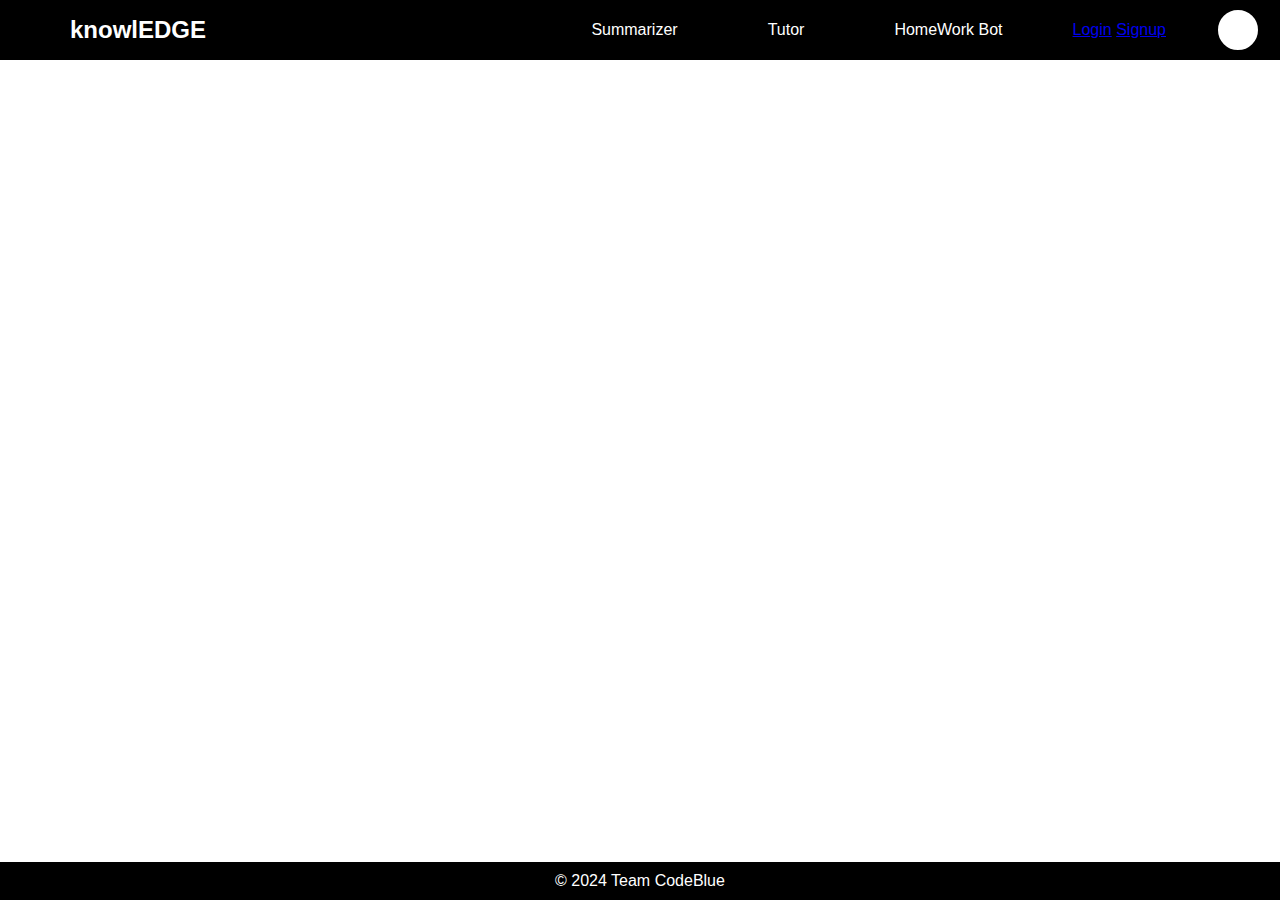
<file: knowlEDGE/index.html>
<!DOCTYPE html>
<html lang="en">
<head>
    <meta charset="UTF-8">
    <meta name="viewport" content="width=device-width, initial-scale=1.0">
    <title>knowlEDGE Website</title>
    <link rel="stylesheet" href="style.css">
</head>
<body>
    <nav class="navbar">
        <div class="logo">knowlEDGE</div>
        <div class="nav-items">
            <div class="nav-item">Summarizer</div>
            <div class="nav-item">Tutor</div>
            <div class="nav-item">HomeWork Bot</div>
            <div class="login-signup">
                <a href="login.html">Login</a>
                <a href="signup.html">Signup</a>
            </div>
            <div class="profile-circle"></div>
        </div>
    </nav>
    <footer class="footer">
        &copy; 2024 Team CodeBlue
    </footer>
</body>
</html>
</file>
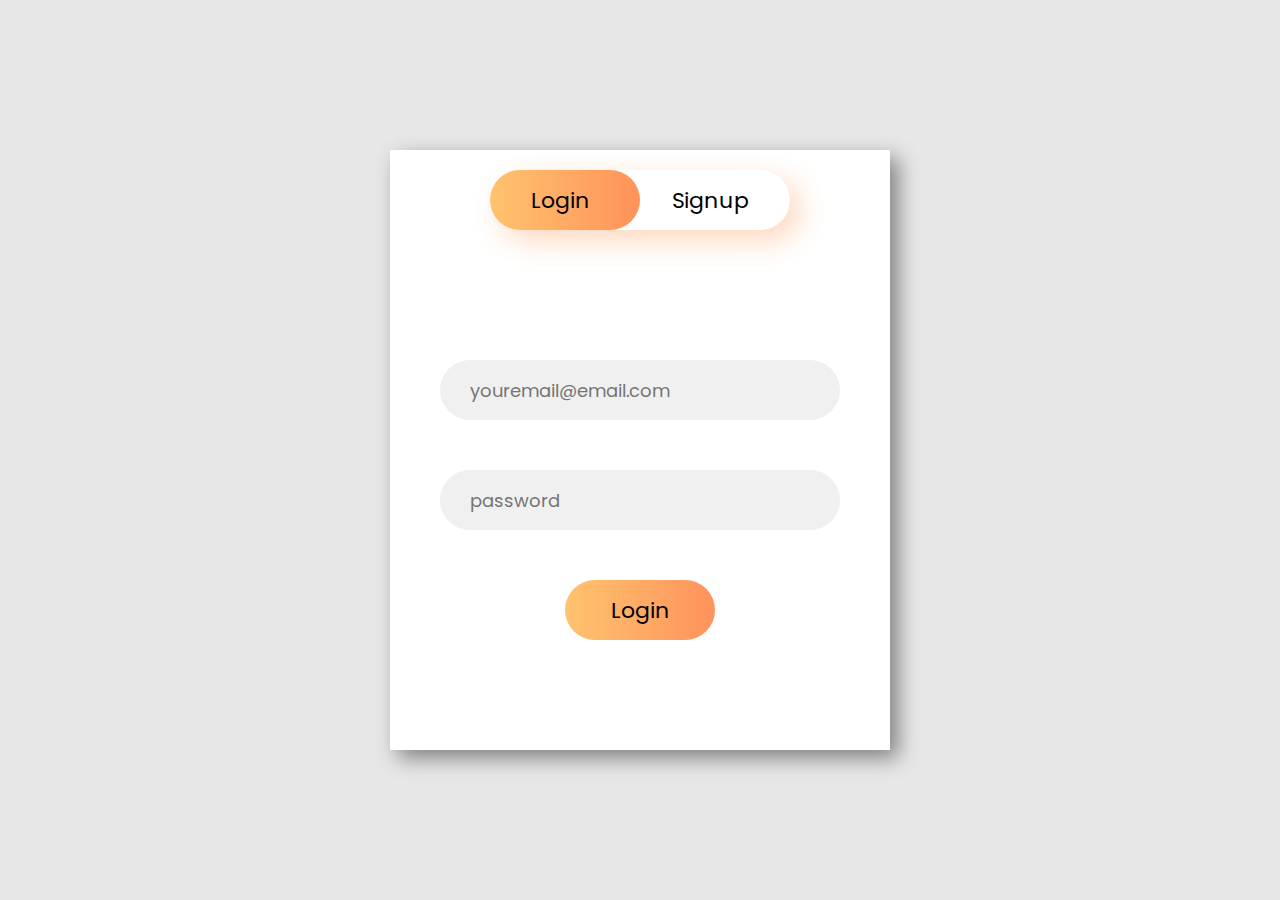
<file: login.html>
<!DOCTYPE html>
    <html lang="en">
    <head>
        <meta charset="UTF-8">
        <meta name="viewport" 
            content="width=device-width, 
                            initial-scale=1.0">
        <title>Login&SignUp</title>
        <link rel="stylesheet" 
            href="login.css   ">
    </head>

    <body>

        <!-- container div -->
        <div class="container">

            <!-- upper button section to select
                the login or signup form -->
            <div class="slider"></div>
            <div class="btn">
                <button class="login">Login</button>
                <button class="signup">Signup</button>
            </div>

            <!-- Form section that contains the
                login and the signup form -->
            <div class="form-section">

                <!-- login form -->
                <div class="login-box">
                    <input type="email" 
                        class="email ele" 
                        placeholder="youremail@email.com">
                    <input type="password"
                        class="password ele" 
                        placeholder="password">
                    <button class="clkbtn">Login</button>
                </div>

                <!-- signup form -->
                <div class="signup-box">
                    <input type="text" 
                        class="name ele" 
                        placeholder="Enter your name">
                    <input type="email" 
                        class="email ele" 
                        placeholder="youremail@email.com">
                    <input type="password" 
                        class="password ele" 
                        placeholder="password">
                    <input type="password" 
                        class="password ele" 
                        placeholder="Confirm password">
                    <button class="clkbtn">Signup</button>
                </div>
            </div>
        </div>
        <script src="script.js"></script>
    </body>
    </html>
</file>
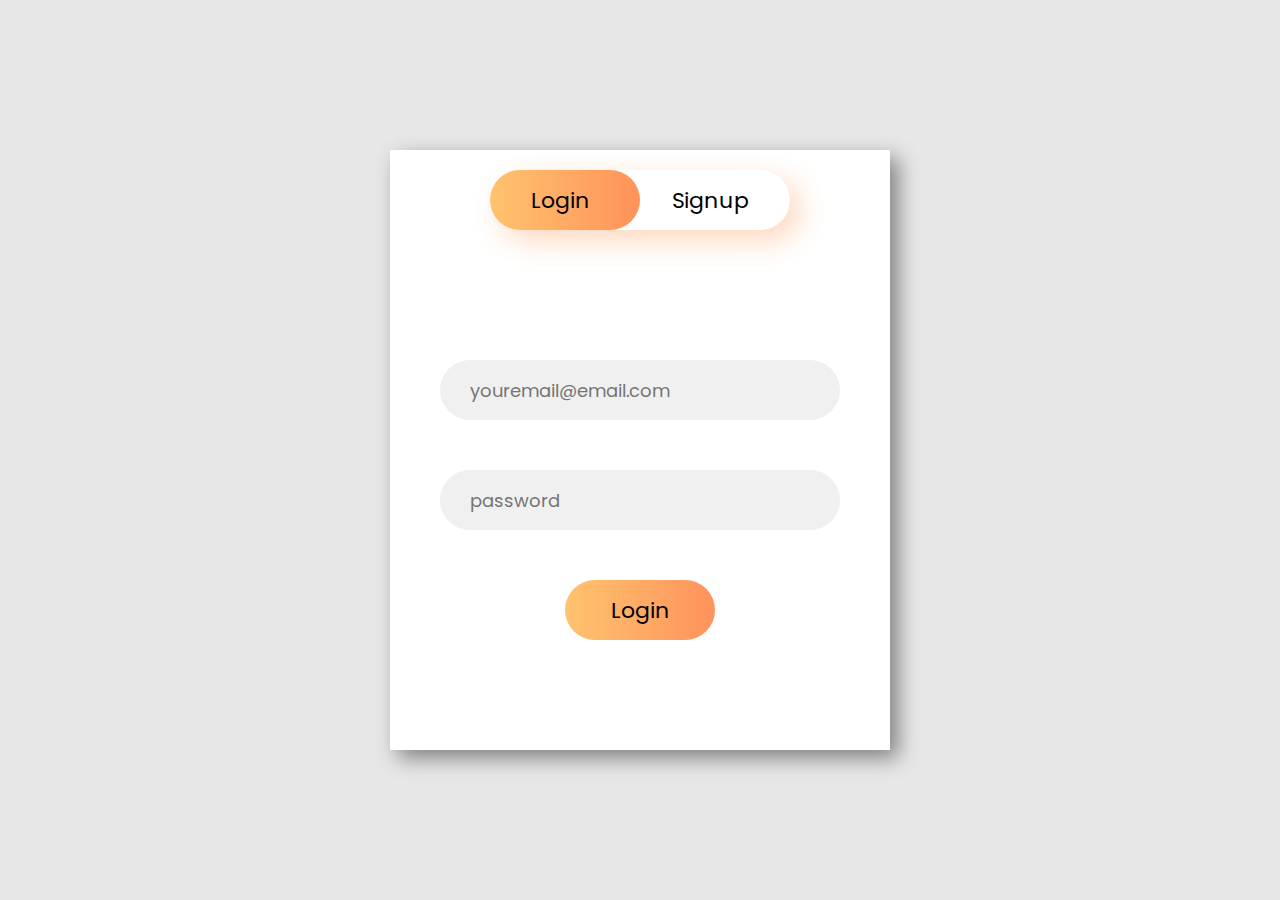
<file: knowlEDGE/login.html>
<!DOCTYPE html>
<html lang="en">
<head>
    <meta charset="UTF-8">
    <meta name="viewport" 
          content="width=device-width, 
                         initial-scale=1.0">
    <title>Login&SignUp</title>
    <link rel="stylesheet" 
          href="style1.css">
</head>

<body>

    <!-- container div -->
    <div class="container">

        <!-- upper button section to select
             the login or signup form -->
        <div class="slider"></div>
        <div class="btn">
            <button class="login">Login</button>
            <button class="signup">Signup</button>
        </div>

        <!-- Form section that contains the
             login and the signup form -->
        <div class="form-section">

            <!-- login form -->
            <div class="login-box">
                <input type="email" 
                       class="email ele" 
                       placeholder="youremail@email.com">
                <input type="password"
                       class="password ele" 
                       placeholder="password">
                <button class="clkbtn">Login</button>
            </div>

            <!-- signup form -->
            <div class="signup-box">
                <input type="text" 
                       class="name ele" 
                       placeholder="Enter your name">
                <input type="email" 
                       class="email ele" 
                       placeholder="youremail@email.com">
                <input type="password" 
                       class="password ele" 
                       placeholder="password">
                <input type="password" 
                       class="password ele" 
                       placeholder="Confirm password">
                <button class="clkbtn">Signup</button>
            </div>
        </div>
    </div>
    <script src="script.js"></script>
</body>
</html>
</file>
<file: knowlEDGE/style.css>
body {
  margin: 0;
  font-family: Arial, sans-serif;
  background-color: white;
  color: black;
}

.navbar {
  display: flex;
  justify-content: space-between;
  align-items: center;
  padding: 0 20px;
  height: 60px;
  background-color: black;
  color: white;
}

.logo {
  font-size: 1.5em;
  font-weight: bold;
  padding-left: 50px;
}

.nav-items {
  display: flex;
  gap: 50px; 
  align-items: center;
}

.nav-item {
  padding: 10px 20px;
  cursor: pointer;
  transition: background-color 0.3s ease, border-radius 0.3s ease;
  font-size: 1em;
  border-radius: 15px;
}

.nav-item:hover {
  background-color: white;
  color: black;
  border-radius: 15px;
}

.profile-circle {
  width: 40px;
  height: 40px;
  background-color: white;
  border-radius: 50%;
  border: 2px solid black;
}

.footer {
  position: fixed;
  bottom: 0;
  width: 100%;
  text-align: center;
  padding: 10px 0;
  background-color: black;
  color: white;
}

.container {
  display: flex;
  justify-content: space-around;
  align-items: stretch;
  margin: 20px;
}
.card {
  border: 1px solid #ccc;
  border-radius: 8px;
  width: 200px;
  text-align: center;
  padding: 20px;
  box-shadow: 2px 2px 10px rgba(0,0,0,0.1);
  transition: transform 0.2s;
  text-decoration: none;
  color: black;
  height: 300px;
  display: flex;
  flex-direction: column;
  justify-content: space-between;
}
.card img {
  max-width: 100%;
  border-radius: 8px;
  flex-grow: 1;
}
.card h3, .card p {
  margin: 10px 0;
}
.card:hover {
  transform: scale(1.05);
  box-shadow: 4px 4px 15px rgba(0,0,0,0.2);
}
</file>
<file: login.css>
@import url(
"https://fonts.googleapis.com/css2?family=Poppins:ital,wght@0,100;0,200;0,300;0,400;0,500;0,600;0,700;0,800;0,900;1,100;1,200;1,300;1,400;1,500;1,600;1,700;1,800;1,900&display=swap");

* {
    margin: 0;
    padding: 0;
    box-sizing: border-box;
    font-family: "Poppins", sans-serif;
}

body {
    height: 100vh;
    width: 100vw;
    display: flex;
    justify-content: center;
    align-items: center;
    flex-direction: column;
    gap: 30px;
    background-color: rgb(231, 231, 231);
}

header {
    width: 100%;
    display: flex;
    flex-direction: column;
    align-items: center;
    justify-content: center;
    gap: 8px;
}

.heading {
    color: rgb(0, 17, 128);
    background-color: azure;
    padding: 10px;
    border-radius: 10px;
    border: 2px solid rgba(0, 17, 128, 0.2);
    box-shadow: 0 4px 8px rgba(0, 17, 128, 0.2);
    text-align: center;
    font-family: 'Arial', sans-serif;
}
.title {
    font-weight: 400;
    letter-spacing: 1.5px;
}

.container {
    height: 600px;
    width: 500px;
    background-color: white;
    box-shadow: 8px 8px 20px rgb(128, 128, 128);
    position: relative;
    overflow: hidden;
}

.btn {
    height: 60px;
    width: 300px;
    margin: 20px auto;
    box-shadow: 10px 10px 30px rgb(254, 215, 188);
    border-radius: 50px;
    display: flex;
    justify-content: space-around;
    align-items: center;
}

.login,
.signup {
    font-size: 22px;
    border: none;
    outline: none;
    background-color: transparent;
    position: relative;
    cursor: pointer;
}

.slider {
    height: 60px;
    width: 150px;
    border-radius: 50px;
    background-image: linear-gradient(to right,
            rgb(255, 195, 110),
            rgb(255, 146, 91));
    position: absolute;
    top: 20px;
    left: 100px;
    transition: all 0.5s ease-in-out;
}

.moveslider {
    left: 250px;
}

.form-section {
    height: 500px;
    width: 1000px;
    padding: 20px 0;
    display: flex;
    position: relative;
    transition: all 0.5s ease-in-out;
    left: 0px;
}

.form-section-move {
    left: -500px;
}

.login-box,
.signup-box {
    height: 100%;
    width: 500px;
    display: flex;
    flex-direction: column;
    align-items: center;
    justify-content: center;
    padding: 0px 40px;
}

.login-box {
    gap: 50px;
}

.signup-box {
    gap: 30px;
}

.ele {
    height: 60px;
    width: 400px;
    outline: none;
    border: none;
    color: rgb(77, 77, 77);
    background-color: rgb(240, 240, 240);
    border-radius: 50px;
    padding-left: 30px;
    font-size: 18px;
}

.clkbtn {
    height: 60px;
    width: 150px;
    border-radius: 50px;
    background-image: linear-gradient(to right,
            rgb(255, 195, 110),
            rgb(255, 146, 91));
    font-size: 22px;
    border: none;
    cursor: pointer;
}

/* For Responsiveness of the page */

@media screen and (max-width: 650px) {
    .container {
        height: 600px;
        width: 300px;
    }

    .title {
        font-size: 15px;
    }

    .btn {
        height: 50px;
        width: 200px;
        margin: 20px auto;
    }

    .login,
    .signup {
        font-size: 19px;
    }

    .slider {
        height: 50px;
        width: 100px;
        left: 50px;
    }

    .moveslider {
        left: 150px;
    }

    .form-section {
        height: 500px;
        width: 600px;
    }

    .form-section-move {
        left: -300px;
    }

    .login-box,
    .signup-box {
        height: 100%;
        width: 300px;
    }

    .ele {
        height: 50px;
        width: 250px;
        font-size: 15px;
    }

    .clkbtn {
        height: 50px;
        width: 130px;
        font-size: 19px;
    }
}

@media screen and (max-width: 320px) {
    .container {
        height: 600px;
        width: 250px;
    }

    .heading {
        font-size: 30px;
    }

    .title {
        font-size: 10px;
    }

    .btn {
        height: 50px;
        width: 200px;
        margin: 20px auto;
    }

    .login,
    .signup {
        font-size: 19px;
    }

    .slider {
        height: 50px;
        width: 100px;
        left: 27px;
    }

    .moveslider {
        left: 127px;
    }

    .form-section {
        height: 500px;
        width: 500px;
    }

    .form-section-move {
        left: -250px;
    }

    .login-box,
    .signup-box {
        height: 100%;
        width: 250px;
    }

    .ele {
        height: 50px;
        width: 220px;
        font-size: 15px;
    }

    .clkbtn {
        height: 50px;
        width: 130px;
        font-size: 19px;
    }
}
</file>
<file: knowlEDGE/style1.css>
@import url(
"https://fonts.googleapis.com/css2?family=Poppins:ital,wght@0,100;0,200;0,300;0,400;0,500;0,600;0,700;0,800;0,900;1,100;1,200;1,300;1,400;1,500;1,600;1,700;1,800;1,900&display=swap");

* {
    margin: 0;
    padding: 0;
    box-sizing: border-box;
    font-family: "Poppins", sans-serif;
}

body {
    height: 100vh;
    width: 100vw;
    display: flex;
    justify-content: center;
    align-items: center;
    flex-direction: column;
    gap: 30px;
    background-color: rgb(231, 231, 231);
}

header {
    width: 100%;
    display: flex;
    flex-direction: column;
    align-items: center;
    justify-content: center;
    gap: 8px;
}

.heading {
    color: rgb(0, 17, 128);
    background-color: azure;
    padding: 10px;
    border-radius: 10px;
    border: 2px solid rgba(0, 17, 128, 0.2);
    box-shadow: 0 4px 8px rgba(0, 17, 128, 0.2);
    text-align: center;
    font-family: 'Arial', sans-serif;
}
.title {
    font-weight: 400;
    letter-spacing: 1.5px;
}

.container {
    height: 600px;
    width: 500px;
    background-color: white;
    box-shadow: 8px 8px 20px rgb(128, 128, 128);
    position: relative;
    overflow: hidden;
}

.btn {
    height: 60px;
    width: 300px;
    margin: 20px auto;
    box-shadow: 10px 10px 30px rgb(254, 215, 188);
    border-radius: 50px;
    display: flex;
    justify-content: space-around;
    align-items: center;
}

.login,
.signup {
    font-size: 22px;
    border: none;
    outline: none;
    background-color: transparent;
    position: relative;
    cursor: pointer;
}

.slider {
    height: 60px;
    width: 150px;
    border-radius: 50px;
    background-image: linear-gradient(to right,
            rgb(255, 195, 110),
            rgb(255, 146, 91));
    position: absolute;
    top: 20px;
    left: 100px;
    transition: all 0.5s ease-in-out;
}

.moveslider {
    left: 250px;
}

.form-section {
    height: 500px;
    width: 1000px;
    padding: 20px 0;
    display: flex;
    position: relative;
    transition: all 0.5s ease-in-out;
    left: 0px;
}

.form-section-move {
    left: -500px;
}

.login-box,
.signup-box {
    height: 100%;
    width: 500px;
    display: flex;
    flex-direction: column;
    align-items: center;
    justify-content: center;
    padding: 0px 40px;
}

.login-box {
    gap: 50px;
}

.signup-box {
    gap: 30px;
}

.ele {
    height: 60px;
    width: 400px;
    outline: none;
    border: none;
    color: rgb(77, 77, 77);
    background-color: rgb(240, 240, 240);
    border-radius: 50px;
    padding-left: 30px;
    font-size: 18px;
}

.clkbtn {
    height: 60px;
    width: 150px;
    border-radius: 50px;
    background-image: linear-gradient(to right,
            rgb(255, 195, 110),
            rgb(255, 146, 91));
    font-size: 22px;
    border: none;
    cursor: pointer;
}

/* For Responsiveness of the page */

@media screen and (max-width: 650px) {
    .container {
        height: 600px;
        width: 300px;
    }

    .title {
        font-size: 15px;
    }

    .btn {
        height: 50px;
        width: 200px;
        margin: 20px auto;
    }

    .login,
    .signup {
        font-size: 19px;
    }

    .slider {
        height: 50px;
        width: 100px;
        left: 50px;
    }

    .moveslider {
        left: 150px;
    }

    .form-section {
        height: 500px;
        width: 600px;
    }

    .form-section-move {
        left: -300px;
    }

    .login-box,
    .signup-box {
        height: 100%;
        width: 300px;
    }

    .ele {
        height: 50px;
        width: 250px;
        font-size: 15px;
    }

    .clkbtn {
        height: 50px;
        width: 130px;
        font-size: 19px;
    }
}

@media screen and (max-width: 320px) {
    .container {
        height: 600px;
        width: 250px;
    }

    .heading {
        font-size: 30px;
    }

    .title {
        font-size: 10px;
    }

    .btn {
        height: 50px;
        width: 200px;
        margin: 20px auto;
    }

    .login,
    .signup {
        font-size: 19px;
    }

    .slider {
        height: 50px;
        width: 100px;
        left: 27px;
    }

    .moveslider {
        left: 127px;
    }

    .form-section {
        height: 500px;
        width: 500px;
    }

    .form-section-move {
        left: -250px;
    }

    .login-box,
    .signup-box {
        height: 100%;
        width: 250px;
    }

    .ele {
        height: 50px;
        width: 220px;
        font-size: 15px;
    }

    .clkbtn {
        height: 50px;
        width: 130px;
        font-size: 19px;
    }
}
</file>
